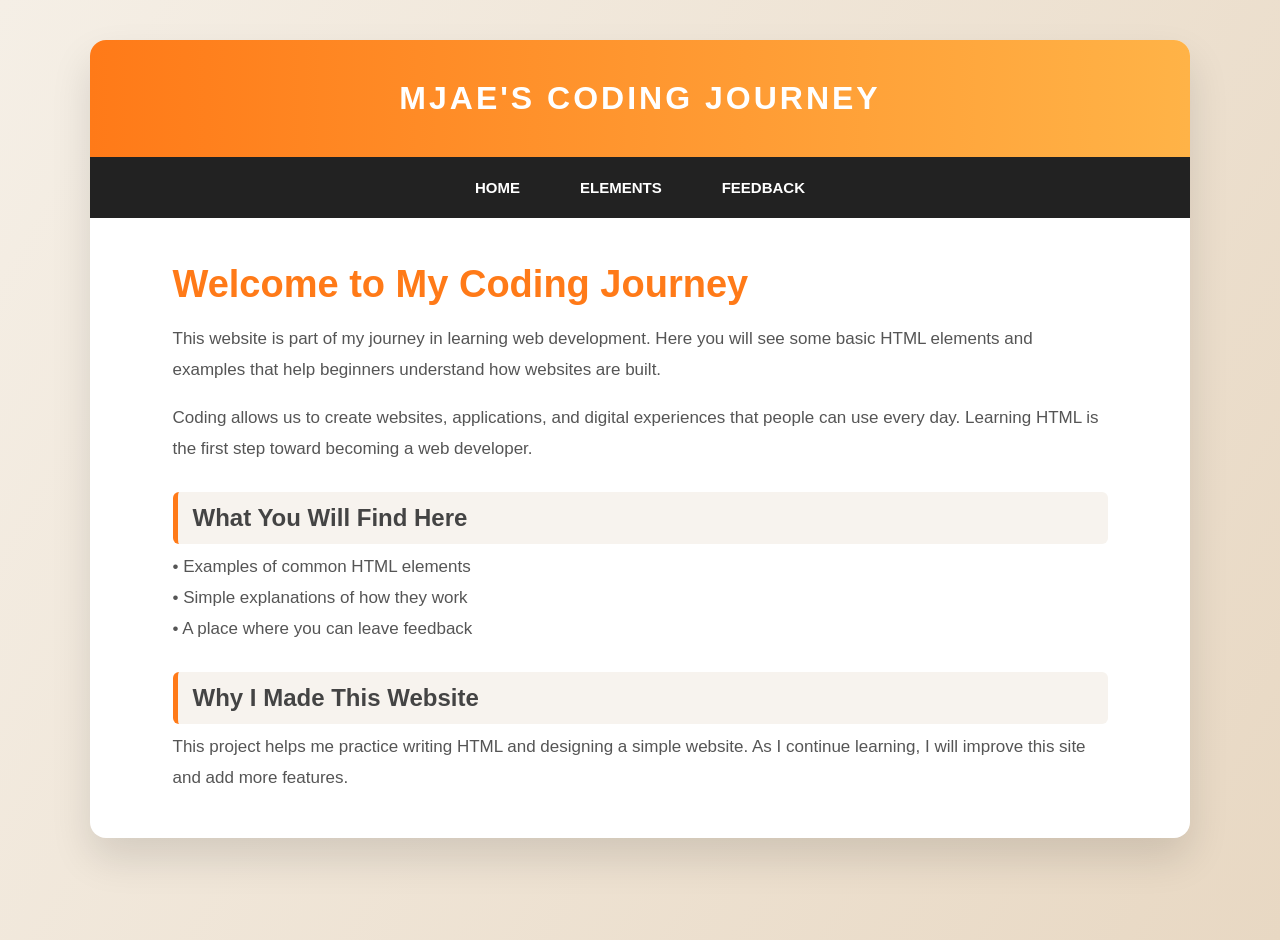
<file: index.html>
<!DOCTYPE html>
<html lang="en">

<head>
<meta charset="UTF-8">
<meta name="viewport" content="width=device-width, initial-scale=1.0">
<title>Mjae's Coding Journey</title>
<link rel="stylesheet" href="style.css">
</head>

<body>

<div class="wrapper">

<header>
MJAE'S CODING JOURNEY
</header>

<nav>
<a href="index.html">HOME</a>
<a href="elements.html">ELEMENTS</a>
<a href="feedback.html">FEEDBACK</a>
</nav>

<div class="container">

<h1>Welcome to My Coding Journey</h1>

<p>
This website is part of my journey in learning web development.
Here you will see some basic HTML elements and examples that
help beginners understand how websites are built.
</p>

<p>
Coding allows us to create websites, applications, and digital
experiences that people can use every day. Learning HTML is the
first step toward becoming a web developer.
</p>

<h2>What You Will Find Here</h2>

<p>
• Examples of common HTML elements  
<br>
• Simple explanations of how they work  
<br>
• A place where you can leave feedback
</p>

<h2>Why I Made This Website</h2>

<p>
This project helps me practice writing HTML and designing a
simple website. As I continue learning, I will improve this
site and add more features.
</p>

</div>

</div>

</body>
</html>
</file>
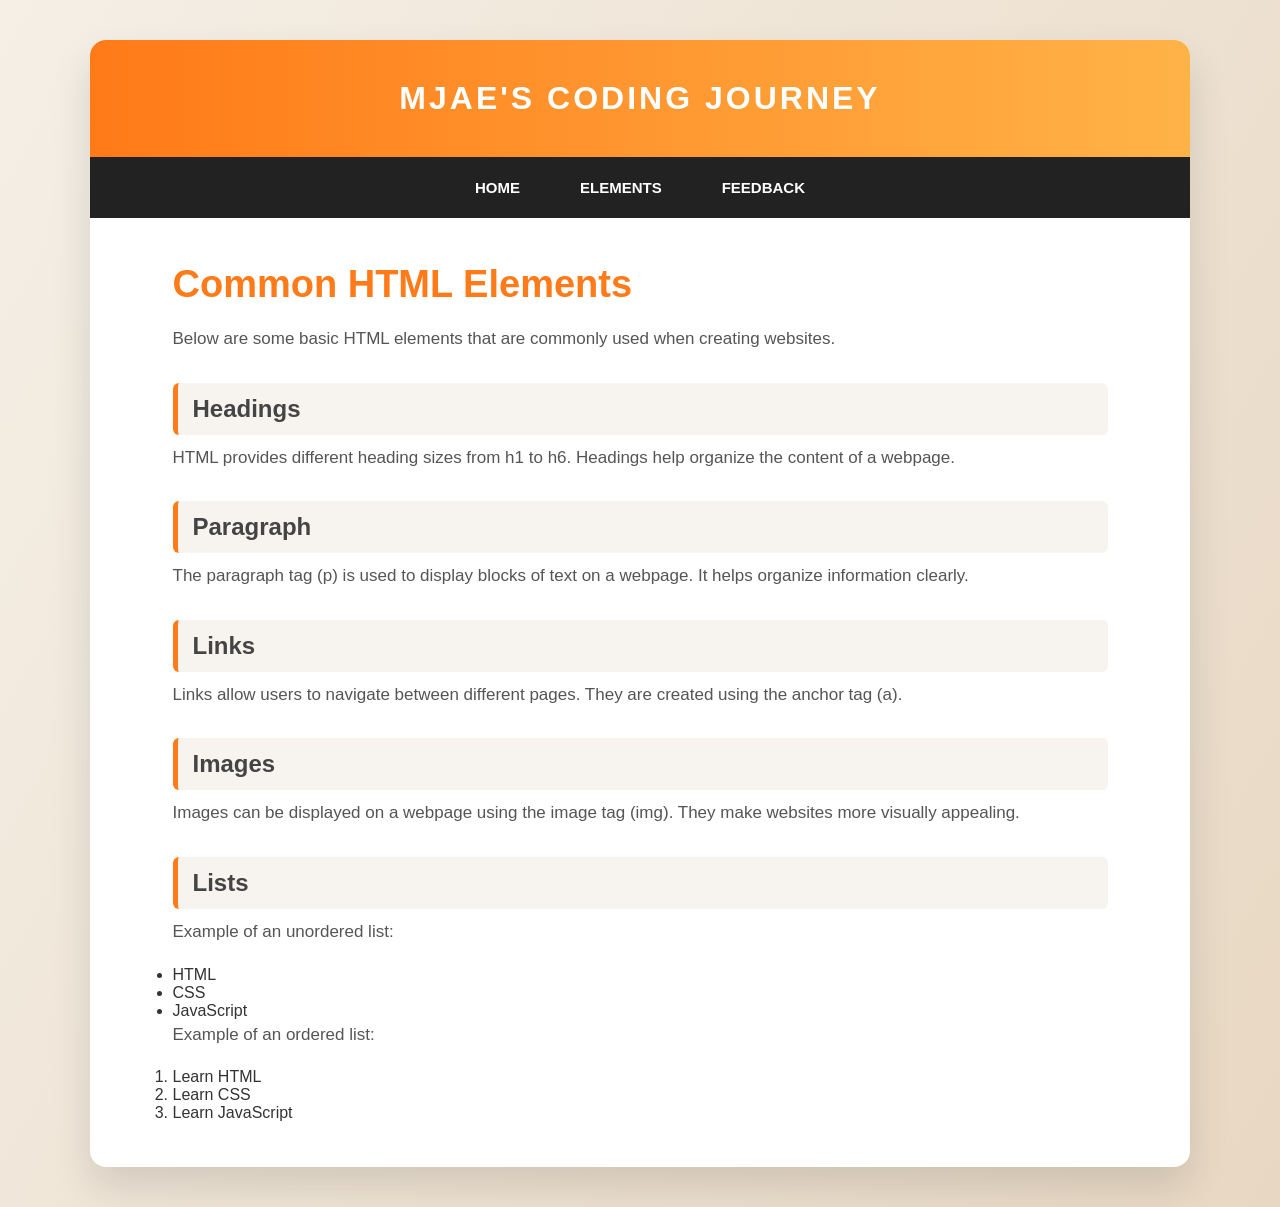
<file: elements.html>
<!DOCTYPE html>
<html lang="en">

<head>
<meta charset="UTF-8">
<meta name="viewport" content="width=device-width, initial-scale=1.0">
<title>HTML Elements</title>
<link rel="stylesheet" href="style.css">
</head>

<body>

<div class="wrapper">

<header>
MJAE'S CODING JOURNEY
</header>

<nav>
<a href="index.html">HOME</a>
<a href="elements.html">ELEMENTS</a>
<a href="feedback.html">FEEDBACK</a>
</nav>

<div class="container">

<h1>Common HTML Elements</h1>

<p>
Below are some basic HTML elements that are commonly used
when creating websites.
</p>

<h2>Headings</h2>
<p>
HTML provides different heading sizes from h1 to h6.
Headings help organize the content of a webpage.
</p>

<h2>Paragraph</h2>
<p>
The paragraph tag (p) is used to display blocks of text
on a webpage. It helps organize information clearly.
</p>

<h2>Links</h2>
<p>
Links allow users to navigate between different pages.
They are created using the anchor tag (a).
</p>

<h2>Images</h2>
<p>
Images can be displayed on a webpage using the image tag (img).
They make websites more visually appealing.
</p>

<h2>Lists</h2>

<p>Example of an unordered list:</p>

<ul>
<li>HTML</li>
<li>CSS</li>
<li>JavaScript</li>
</ul>

<p>Example of an ordered list:</p>

<ol>
<li>Learn HTML</li>
<li>Learn CSS</li>
<li>Learn JavaScript</li>
</ol>

</div>

</div>

</body>
</html>
</file>
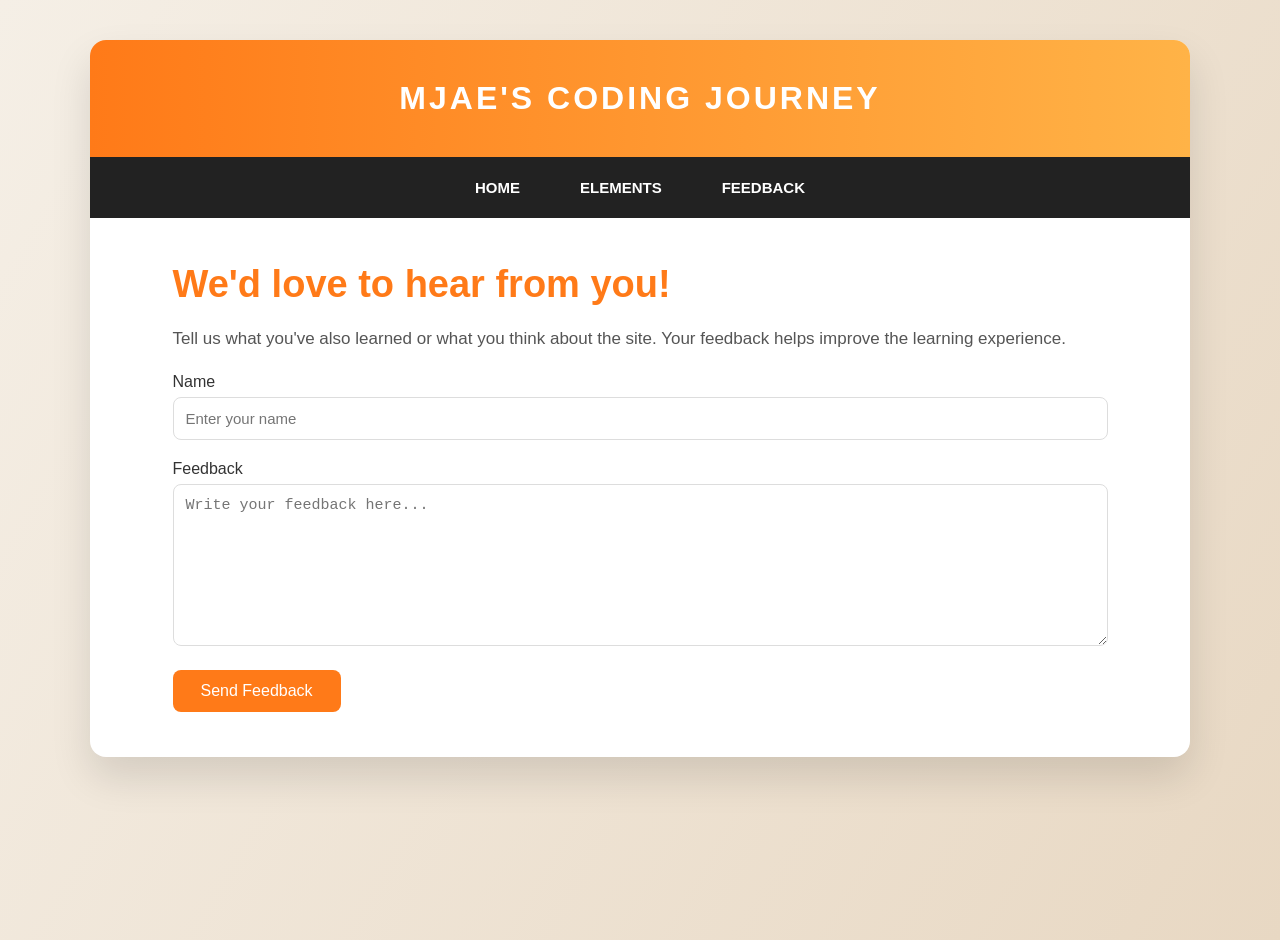
<file: feedback.html>
<!DOCTYPE html>
<html lang="en">

<head>
<meta charset="UTF-8">
<meta name="viewport" content="width=device-width, initial-scale=1.0">
<title>Mjae's Coding Journey - Feedback</title>
<link rel="stylesheet" href="style.css">
</head>

<body>

<div class="wrapper">

<header>
MJAE'S CODING JOURNEY
</header>

<nav>
<a href="index.html">HOME</a>
<a href="elements.html">ELEMENTS</a>
<a href="feedback.html">FEEDBACK</a>
</nav>

<div class="container">

<h1>We'd love to hear from you!</h1>

<p>
Tell us what you've also learned or what you think about the site.
Your feedback helps improve the learning experience.
</p>

<form>

<label for="name">Name</label>
<input type="text" id="name" name="name" placeholder="Enter your name">

<label for="feedback">Feedback</label>
<textarea id="feedback" name="feedback" rows="8" placeholder="Write your feedback here..."></textarea>

<button type="submit">Send Feedback</button>

</form>

</div>

</div>

</body>
</html>
</file>
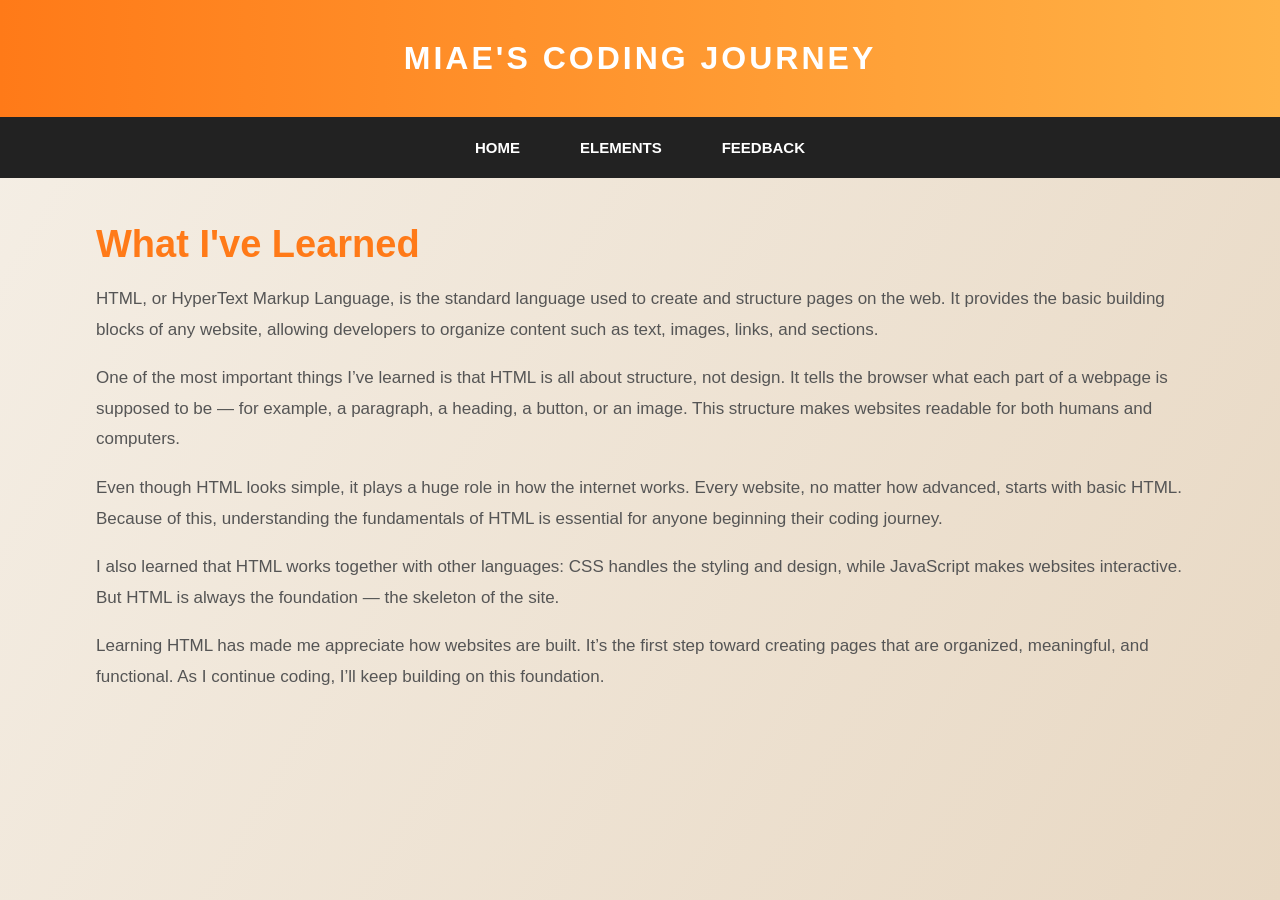
<file: intro.html>
<!DOCTYPE html>
<html lang="en">
<head>
    <meta charset="UTF-8">
    <meta name="viewport" content="width=device-width, initial-scale=1.0">
    <title>Miae's Coding Journey – What I've Learned</title>
    <link rel="stylesheet" href="style.css">
</head>
<body>

    <header>
        MIAE'S CODING JOURNEY
    </header>

    <nav>
        <a href="index.html">HOME</a>
        <a href="elements.html">ELEMENTS</a>
        <a href="feedback.html">FEEDBACK</a>
    </nav>

    <div class="container">

        <h1>What I've Learned</h1>

        <p>
            HTML, or HyperText Markup Language, is the standard language used to create and structure pages on the web. 
            It provides the basic building blocks of any website, allowing developers to organize content such as 
            text, images, links, and sections.
        </p>

        <p>
            One of the most important things I’ve learned is that HTML is all about structure, not design. 
            It tells the browser what each part of a webpage is supposed to be — for example, a paragraph, a heading, 
            a button, or an image. This structure makes websites readable for both humans and computers.
        </p>

        <p>
            Even though HTML looks simple, it plays a huge role in how the internet works. 
            Every website, no matter how advanced, starts with basic HTML. Because of this, understanding the 
            fundamentals of HTML is essential for anyone beginning their coding journey.
        </p>

        <p>
            I also learned that HTML works together with other languages: CSS handles the styling and design, 
            while JavaScript makes websites interactive. But HTML is always the foundation — the skeleton of the site.
        </p>

        <p>
            Learning HTML has made me appreciate how websites are built. 
            It’s the first step toward creating pages that are organized, meaningful, and functional. 
            As I continue coding, I’ll keep building on this foundation.
        </p>

    </div>

</body>
</html>
</file>
<file: style.css>
*{
margin:0;
padding:0;
box-sizing:border-box;
}

body{
font-family: 'Segoe UI', Tahoma, sans-serif;
background: linear-gradient(120deg,#f5efe6,#e8d8c3);
min-height:100vh;
color:#333;
}

.wrapper{
max-width:1100px;
margin:40px auto;
background:white;
border-radius:16px;
box-shadow:0 20px 40px rgba(0,0,0,0.12);
overflow:hidden;
}

header{
background:linear-gradient(90deg,#ff7a18,#ffb347);
color:white;
text-align:center;
padding:40px 20px;
font-size:32px;
font-weight:700;
letter-spacing:3px;
}

nav{
display:flex;
justify-content:center;
gap:40px;
background:#222;
padding:16px;
flex-wrap:wrap;
}

nav a{
color:white;
text-decoration:none;
font-size:15px;
font-weight:600;
padding:6px 10px;
border-radius:6px;
transition:0.3s;
}

nav a:hover{
background:#ff7a18;
}

.container{
width:85%;
margin:45px auto;
}

h1{
font-size:38px;
color:#ff7a18;
margin-bottom:18px;
}

h2{
margin-top:28px;
margin-bottom:8px;
color:#444;
}

p{
font-size:17px;
line-height:1.8;
margin-bottom:18px;
color:#555;
}

.container h2{
background:#f7f3ee;
padding:12px 15px;
border-left:5px solid #ff7a18;
border-radius:6px;
}

input, textarea{
width:100%;
padding:12px;
margin-top:6px;
margin-bottom:20px;
border:1px solid #ddd;
border-radius:8px;
font-size:15px;
}

button{
background:#ff7a18;
color:white;
border:none;
padding:12px 28px;
border-radius:8px;
font-size:16px;
cursor:pointer;
transition:0.25s;
}

button:hover{
background:#e86912;
transform:translateY(-2px);
}

@media (max-width:768px){

.wrapper{
margin:15px;
}

header{
font-size:24px;
padding:30px 15px;
letter-spacing:2px;
}

nav{
gap:15px;
}

.container{
width:90%;
margin:30px auto;
}

h1{
font-size:28px;
}

p{
font-size:15px;
}
}
</file>
